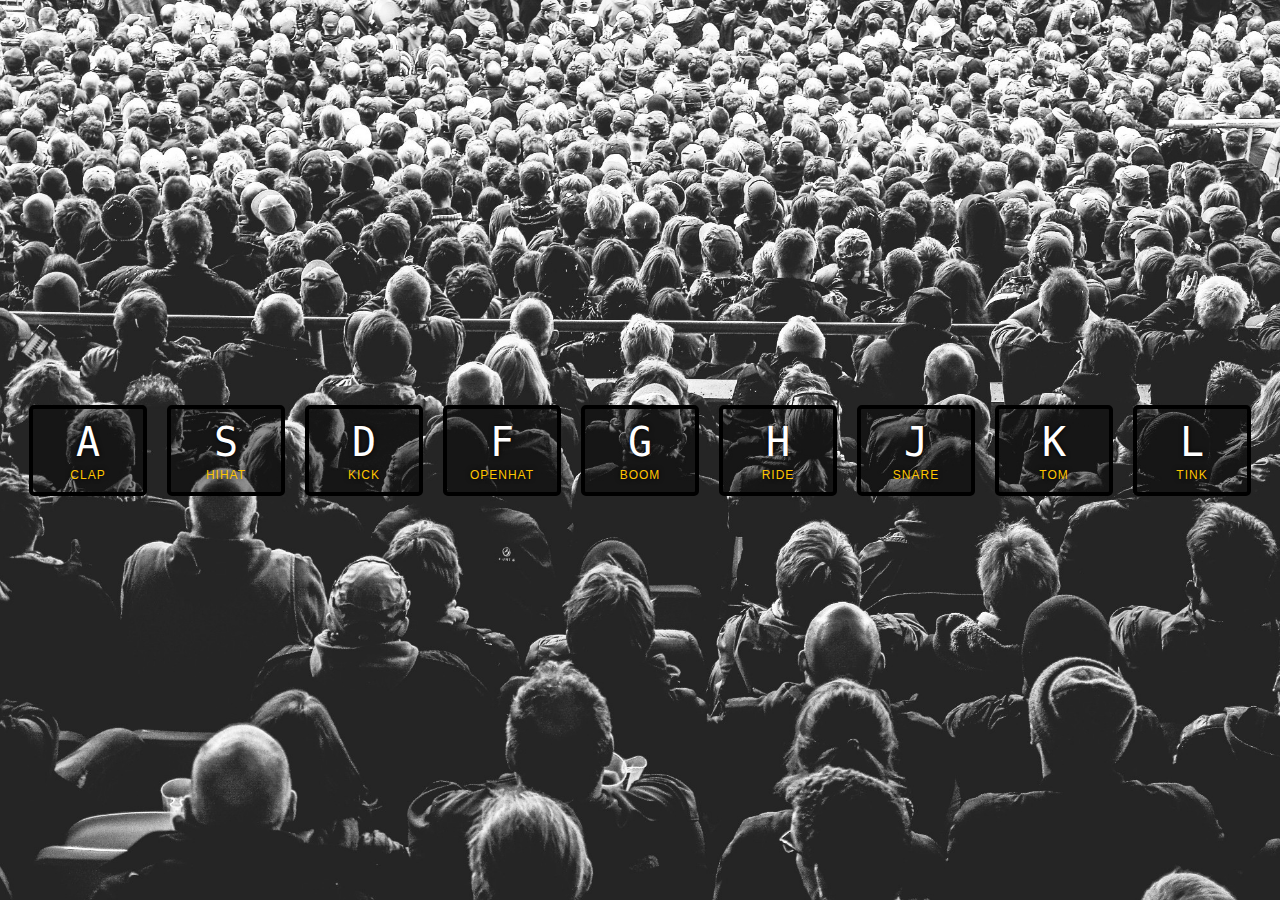
<file: 01 - JavaScript Drum Kit/index.html>
<!DOCTYPE html>
<html lang="en">
<head>
  <meta charset="UTF-8">
  <title>JS Drum Kit</title>
  <link rel="stylesheet" href="style.css">
  <link rel="icon" href="https://fav.farm/🔥" />
</head>
<body>


  <div class="keys">
    <div data-key="65" class="key">
      <kbd>A</kbd>
      <span class="sound">clap</span>
    </div>
    <div data-key="83" class="key">
      <kbd>S</kbd>
      <span class="sound">hihat</span>
    </div>
    <div data-key="68" class="key">
      <kbd>D</kbd>
      <span class="sound">kick</span>
    </div>
    <div data-key="70" class="key">
      <kbd>F</kbd>
      <span class="sound">openhat</span>
    </div>
    <div data-key="71" class="key">
      <kbd>G</kbd>
      <span class="sound">boom</span>
    </div>
    <div data-key="72" class="key">
      <kbd>H</kbd>
      <span class="sound">ride</span>
    </div>
    <div data-key="74" class="key">
      <kbd>J</kbd>
      <span class="sound">snare</span>
    </div>
    <div data-key="75" class="key">
      <kbd>K</kbd>
      <span class="sound">tom</span>
    </div>
    <div data-key="76" class="key">
      <kbd>L</kbd>
      <span class="sound">tink</span>
    </div>
  </div>
  <audio id="hola" data-key="65" src="sounds/clap.wav"></audio>
  <audio data-key="83" src="sounds/hihat.wav"></audio>
  <audio data-key="68" src="sounds/kick.wav"></audio>
  <audio data-key="70" src="sounds/openhat.wav"></audio>
  <audio data-key="71" src="sounds/boom.wav"></audio>
  <audio data-key="72" src="sounds/ride.wav"></audio>
  <audio data-key="74" src="sounds/snare.wav"></audio>
  <audio data-key="75" src="sounds/tom.wav"></audio>
  <audio data-key="76" src="sounds/tink.wav"></audio>

<script>
  document.addEventListener('keydown', function(e){
    const audio = document.querySelector(`audio[data-key="${e.keyCode}"]`);
    const nodeAudio = document.querySelector(`div[data-key="${e.keyCode}"]`);
    if (!audio && !nodeAudio) return;
    audio.play();
    audio.currentTime = 0;
    nodeAudio.setAttribute("class","key playing")
  })
  document.addEventListener('keyup',function(e){
    const nodeAudio = document.querySelector(`div[data-key="${e.keyCode}"]`);
    if (!nodeAudio) return;
    nodeAudio.setAttribute("class","key")
  })
</script>


</body>
</html>
</file>
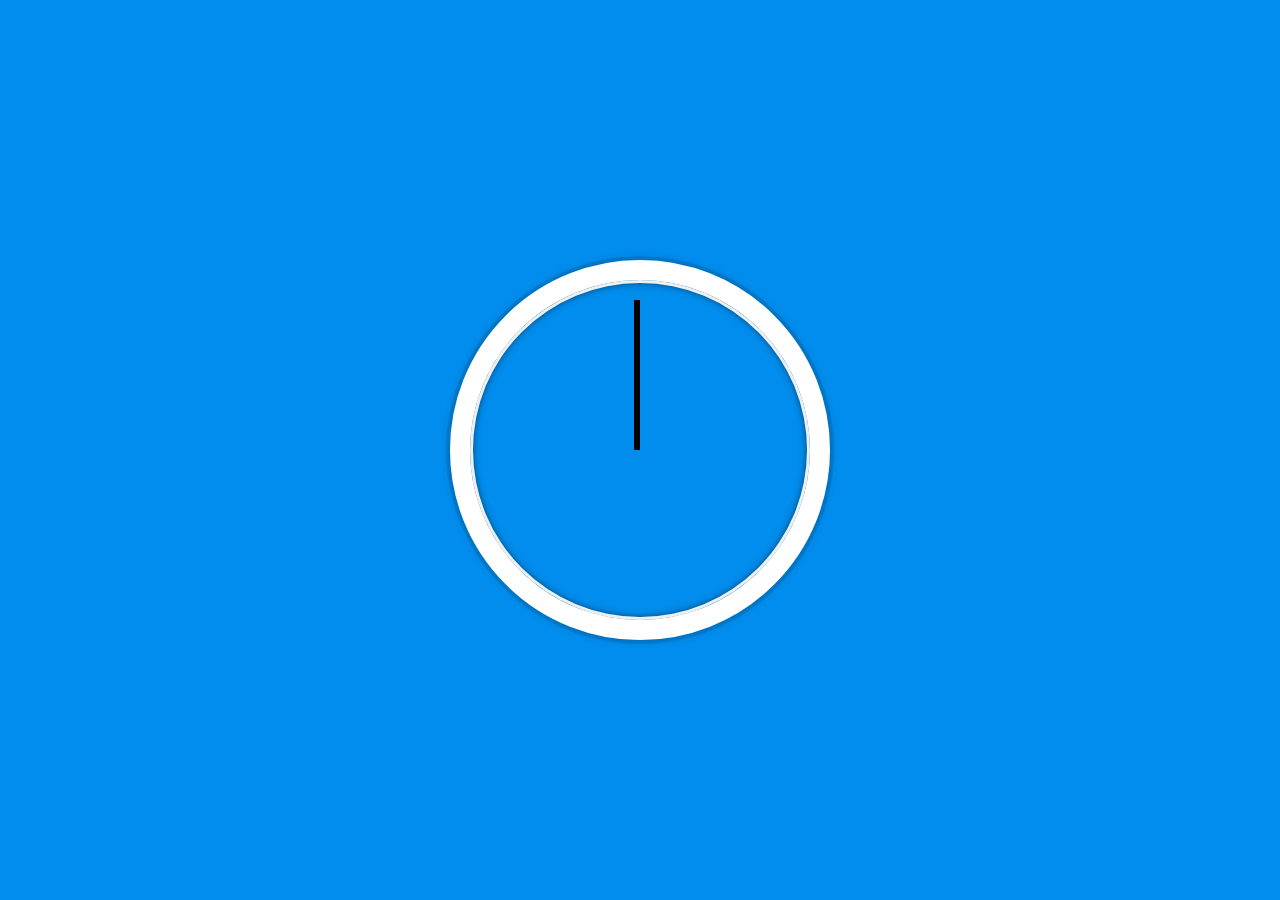
<file: 02 - JS and CSS Clock/index.html>
<!DOCTYPE html>
<html lang="en">
<head>
  <meta charset="UTF-8">
  <title>JS + CSS Clock</title>
  <link rel="icon" href="https://fav.farm/🔥" />
</head>
<body>


    <div class="clock" >
      <div class="clock-face">
        <div class="hand hour-hand"></div>
        <div class="hand min-hand"></div>
        <div class="hand second-hand"></div>
      </div>
    </div>


  <style>
    html {
      background: #018DED url(https://unsplash.it/1500/1000?image=881&blur=5);
      background-size: cover;
      font-family: 'helvetica neue';
      text-align: center;
      font-size: 10px;
    }

    body {
      margin: 0;
      font-size: 2rem;
      display: flex;
      flex: 1;
      min-height: 100vh;
      align-items: center;
    }

    .clock {
      width: 30rem;
      height: 30rem;
      border: 20px solid white;
      border-radius: 50%;
      margin: 50px auto;
      position: relative;
      padding: 2rem;
      box-shadow:
        0 0 0 4px rgba(0,0,0,0.1),
        inset 0 0 0 3px #EFEFEF,
        inset 0 0 10px black,
        0 0 10px rgba(0,0,0,0.2);
    }

    .clock-face {
      position: relative;
      width: 100%;
      height: 100%;
      transform: translateY(-3px); /* account for the height of the clock hands */
      transform: rotate(90deg);

    }
    .hand {
      width:50%;
      /* width: 100%; */
      height: 6px;
      background: black ; 
      /* background: linear-gradient(to right, black 51% ,transparent 51%) ; */
      position: absolute;
      top: 50%;
    }
  </style>

  <script>
    const date= new Date();
    console.log(date.getHours());
    let seconds = date.getSeconds();
    let minutes= date.getMinutes();
    let hours= date.getHours();
    const secondNodo =document.querySelector(".second-hand");
    const minuteNodo =document.querySelector(".hour-hand");
    const hourNodo =document.querySelector(".min-hand");
    if (hours>=12) {
      hours=hours-12
    };
    let iSeconds;
    let iMinutes;
    let iHours;
    const intervalSecond=setInterval(functionSecond,1000);
    function functionSecond(){
      seconds++;
      if (seconds>=60) {
        seconds=0;
        minutes++;
      };
      if (minutes>=60) {
        minutes=0;
        hours++;
      }
      if (hours>=12) {
        hours=0
      }
      iSeconds=seconds*6;
      iMinutes=minutes*6;
      iHours=hours*30;
      hourNodo.setAttribute("style",`transform: rotate(${iSeconds}deg);width: 100%;background: linear-gradient(to right, black 50% ,transparent 50%) ;height: 2px`);
      minuteNodo.setAttribute("style",`transform: rotate(${iMinutes}deg);width: 100%;background: linear-gradient(to right, red 50% ,transparent 50%) ;`);
      secondNodo.setAttribute("style",`transform: rotate(${iHours}deg);width:100%;background: linear-gradient(to right, blue 50% ,transparent 50%) ;`);
    };
  </script>
</body>
</html>
</file>
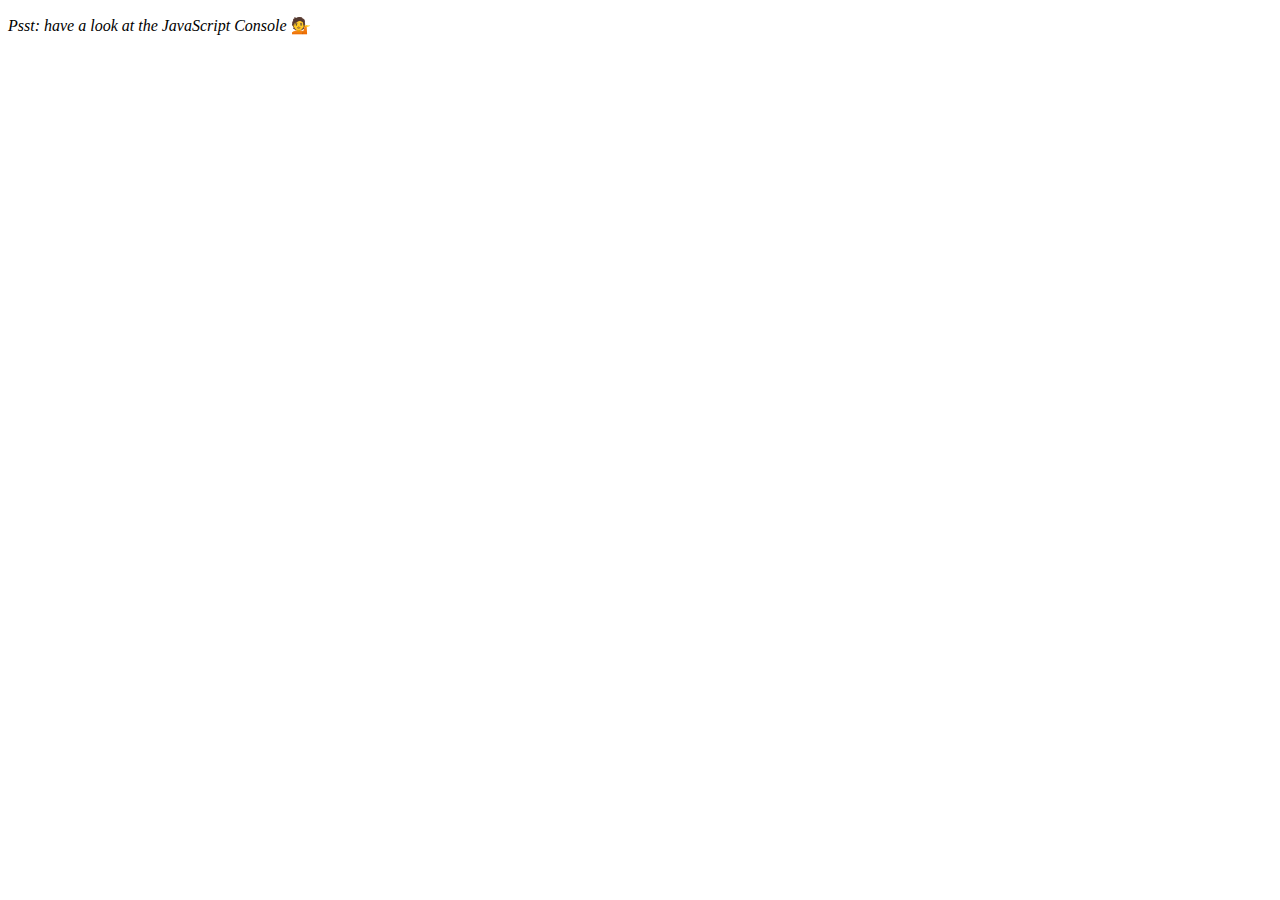
<file: 04 - Array Cardio Day 1/index.html>
<!DOCTYPE html>
<html lang="en">
<head>
  <meta charset="UTF-8">
  <title>Array Cardio 💪</title>
  <link rel="icon" href="https://fav.farm/🔥" />
</head>
<body>
  <p><em>Psst: have a look at the JavaScript Console</em> 💁</p>
  <script>
    const inventors = [
      { first: 'Albert', last: 'Einstein', year: 1879, passed: 1955 },
      { first: 'Isaac', last: 'Newton', year: 1643, passed: 1727 },
      { first: 'Galileo', last: 'Galilei', year: 1564, passed: 1642 },
      { first: 'Marie', last: 'Curie', year: 1867, passed: 1934 },
      { first: 'Johannes', last: 'Kepler', year: 1571, passed: 1630 },
      { first: 'Nicolaus', last: 'Copernicus', year: 1473, passed: 1543 },
      { first: 'Max', last: 'Planck', year: 1858, passed: 1947 },
      { first: 'Katherine', last: 'Blodgett', year: 1898, passed: 1979 },
      { first: 'Ada', last: 'Lovelace', year: 1815, passed: 1852 },
      { first: 'Sarah E.', last: 'Goode', year: 1855, passed: 1905 },
      { first: 'Lise', last: 'Meitner', year: 1878, passed: 1968 },
      { first: 'Hanna', last: 'Hammarström', year: 1829, passed: 1909 }
    ];
    const pasdf =document.querySelector("p")
    console.log(pasdf.outerHTML)

    // 1. Crea un array donde esten filtrados los inventors que nacieron en los años 1500's
    // Pista: Array.prototype.filter()
    console.log(inventors.filter((e)=> e.year>= 1500 && e.year<1600))
    // 2. Crea un array donde solo se muestren los nombres y apellidos de los inventors: ['Albert Einstein', 'Isaac Newton', ...] 
    // Pista: Array.prototype.map()
    console.log(inventors.map((e)=>`${e.first} ${e.last}`))
    // 3. Crea un array donde los inventors estén ordenados por fecha de nacimiento, de más antiguo a más reciente
    // Pista: Array.prototype.sort()
    
    console.log(inventors.sort((a,b)=>b.year-a.year))
    
    // 4. Calcula la suma de todas los años que vivieron todos los inventors.
    // Pista: Array.prototype.reduce()
    const yearSum=inventors.map((e)=>e.year).reduce((acc,itemCurr)=>acc=acc+itemCurr);
    const passedsSum=inventors.map((e)=>e.passed).reduce((acc,itemCurr)=>acc=acc+itemCurr);
    console.log(passedsSum-yearSum);
    // 5. Crea un array donde los inventors estén ordenados por años vividos, de más a menos
    const inventorsCopy=structuredClone(JSON.parse(JSON.stringify(inventors)));
    //JSON.parse(JSON.stringify(inventors))/*es para crear una copia de UN ARREGLO DE profunda sin ninguna referencia de la original*/
    //sstructuredClone(inventors)/*es para crear una copia DE UN OBJETO profunda sin ninguna referencia de la original*/
    inventorsCopy.forEach((e)=>e.lived=e.passed-e.year);   
    console.log(inventorsCopy.sort((a,b)=>b.lived-a.lived));
    // ---


    // 6. Crea un código que mediante querySelector obtenga una lista de textos con los boulevards en París.
    // Crea un array donde solo se muestren los lugares que tiene la palabra 'de' dentro de su nombre.
    // Ese código se deberá ejecutar en la consola de está pagina: https://en.wikipedia.org/wiki/Category:Boulevards_in_Paris
    // Al final deja el código acá, pero coméntalo.
    /*const nodosLi=document.querySelectorAll("#bodyContent li");
    const arrayLi=[].slice.call(nodosLi);
    const arrayText = arrayLi.map((e)=>e.innerText)
    function filterItems(arr, query) {
    return arr.filter((e) => e.toLowerCase().includes(query.toLowerCase()));
    }
    const ResArray=filterItems(arrayText," de ")
    console.log(ResArray)*/
    //---

    // 7. Crea un array de people donde estén ordenados alfabéticamente por apellido.
    const people = [
      'Bernhard, Sandra', 'Bethea, Erin', 'Becker, Carl', 'Bentsen, Lloyd', 'Beckett, Samuel', 'Blake, William', 'Berger, Ric', 'Beddoes, Mick', 'Beethoven, Ludwig',
      'Belloc, Hilaire', 'Begin, Menachem', 'Bellow, Saul', 'Benchley, Robert', 'Blair, Robert', 'Benenson, Peter', 'Benjamin, Walter', 'Berlin, Irving',
      'Benn, Tony', 'Benson, Leana', 'Bent, Silas', 'Berle, Milton', 'Berry, Halle', 'Biko, Steve', 'Beck, Glenn', 'Bergman, Ingmar', 'Black, Elk', 'Berio, Luciano',
      'Berne, Eric', 'Berra, Yogi', 'Berry, Wendell', 'Bevan, Aneurin', 'Ben-Gurion, David', 'Bevel, Ken', 'Biden, Joseph', 'Bennington, Chester', 'Bierce, Ambrose',
      'Billings, Josh', 'Birrell, Augustine', 'Blair, Tony', 'Beecher, Henry', 'Biondo, Frank'
    ];
    // Función para separar el apellido y el nombre y ordenar alfabéticamente por apellido
    people.sort((a, b)=>{
      const aLastName = a.split(', ')[1];
      const bLastName = b.split(', ')[1];
      return aLastName.localeCompare(bLastName);
    });
    console.log(people);
    // 8. Muestra la cantidad de repiticiones que existen por cada item en el array.
    // Ejemplo: car: 5
    // Ejemplo: truck: 3
    const data = ['car', 'car', 'truck', 'truck', 'bike', 'walk', 'car', 'van', 'bike', 'walk', 'car', 'van', 'car', 'truck' ];
    //new set data no pude tenerelemento repetidos
    const dataDuplicateNoRepit = new Set(data);
    //convierto de tipo set a array
    const arrDataDuplicateNoRepit = Array.from(dataDuplicateNoRepit);
    arrDataDuplicateNoRepit.forEach((e) => {
    const carArr = data.filter(a => a === e);
    console.log(`${e}: ${carArr.length}`);
    });
  </script>
</body>
</html>
</file>
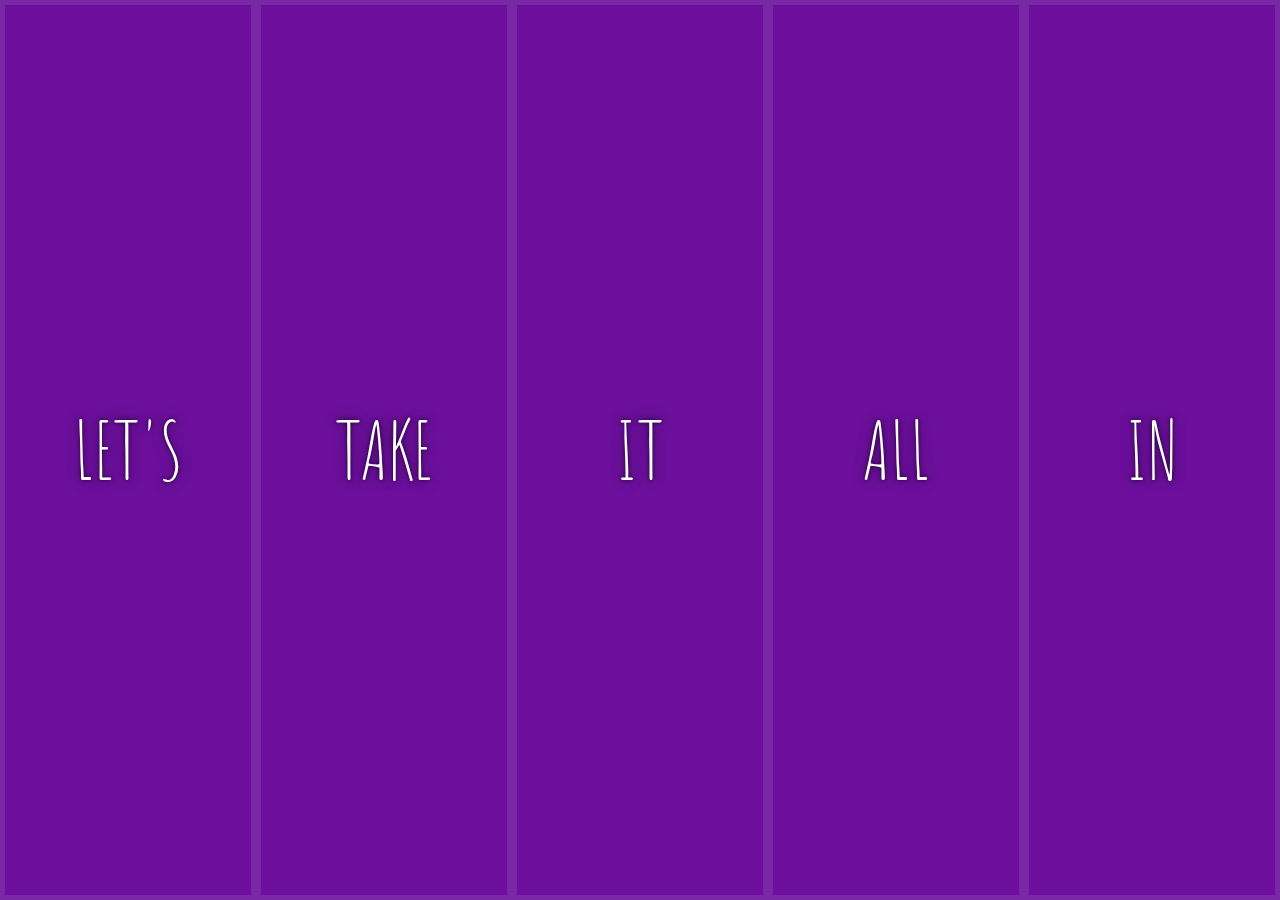
<file: 05-FlexPanelGallery/index.html>
<!DOCTYPE html>
<html lang="en">

<head>
  <meta charset="UTF-8">
  <title>Flex Panels 💪</title>
  <link href='https://fonts.googleapis.com/css?family=Amatic+SC' rel='stylesheet' type='text/css'>
  <link rel="icon" href="https://fav.farm/✅" />
</head>

<body>
  <style>
    html {
      box-sizing: border-box;
      background: #ffc600;
      font-family: 'helvetica neue';
      font-size: 20px;
      font-weight: 200;
    }

    body {
      margin: 0;
    }

    *,
    *:before,
    *:after {
      box-sizing: inherit;
    }

    .panels {
      min-height: 100vh;
      overflow: hidden;
      display: flex;
    }

    .panel {
      background: #6B0F9C;
      box-shadow: inset 0 0 0 5px rgba(255, 255, 255, 0.1);
      color: white;
      text-align: center;
      align-items: center;
      /* Safari transitionend event.propertyName === flex */
      /* Chrome + FF transitionend event.propertyName === flex-grow */
      transition:
        font-size 0.7s cubic-bezier(0.61, -0.19, 0.7, -0.11),
        flex 0.7s cubic-bezier(0.61, -0.19, 0.7, -0.11),
        background 0.2s;
      font-size: 20px;
      background-size: cover;
      background-position: center;
      flex: 1;
      justify-content: center;
      display: flex;
      flex-direction: column;
    }

    .panel1 {
      background-image: url(https://source.unsplash.com/gYl-UtwNg_I/1500x1500);
    }

    .panel2 {
      background-image: url(https://source.unsplash.com/rFKUFzjPYiQ/1500x1500);
    }

    .panel3 {
      background-image: url(https://images.unsplash.com/photo-1465188162913-8fb5709d6d57?ixlib=rb-0.3.5&q=80&fm=jpg&crop=faces&cs=tinysrgb&w=1500&h=1500&fit=crop&s=967e8a713a4e395260793fc8c802901d);
    }

    .panel4 {
      background-image: url(https://source.unsplash.com/ITjiVXcwVng/1500x1500);
    }

    .panel5 {
      background-image: url(https://source.unsplash.com/3MNzGlQM7qs/1500x1500);
    }

    /* Flex Items */
    .panel>* {
      margin: 0;
      width: 100%;
      transition: transform 0.5s;
      flex: 1 0 auto;
      display: flex;
      justify-content: center;
      align-items: center;
    }

    .panel>*:first-child {
      transform: translateY(-100%);
    }

    .panel.open-active>*:first-child {
      transform: translateY(0);
    }

    .panel>*:last-child {
      transform: translateY(100%);
    }

    .panel.open-active>*:last-child {
      transform: translateY(0);
    }

    .panel p {
      text-transform: uppercase;
      font-family: 'Amatic SC', cursive;
      text-shadow: 0 0 4px rgba(0, 0, 0, 0.72), 0 0 14px rgba(0, 0, 0, 0.45);
      font-size: 2em;
    }

    .panel p:nth-child(2) {
      font-size: 4em;
    }

    .panel.open {
      flex: 5;
      font-size: 40px;
    }

    @media only screen and (max-width: 600px) {
      .panel p {
        font-size: 1em;
      }
    }
  </style>


  <div class="panels">
    <div class="panel panel1">
      <p>Hey</p>
      <p>Let's</p>
      <p>Dance</p>
    </div>
    <div class="panel panel2">
      <p>Give</p>
      <p>Take</p>
      <p>Receive</p>
    </div>
    <div class="panel panel3">
      <p>Experience</p>
      <p>It</p>
      <p>Today</p>
    </div>
    <div class="panel panel4">
      <p>Give</p>
      <p>All</p>
      <p>You can</p>
    </div>
    <div class="panel panel5">
      <p>Life</p>
      <p>In</p>
      <p>Motion</p>
    </div>
  </div>

  <script>
    const allPanels = document.querySelectorAll(".panel");
    allPanels.forEach((panel) => {
      panel.addEventListener("click", eventClick);
      panel.addEventListener("transitionend", eventTrans);
      function eventClick() {
        panel.classList.toggle("open")
      };
      function eventTrans(e) {
        if (e.propertyName==='flex-grow') {
          panel.classList.toggle("open-active")
        }
      };
    });
  </script>

</body>

</html>
</file>
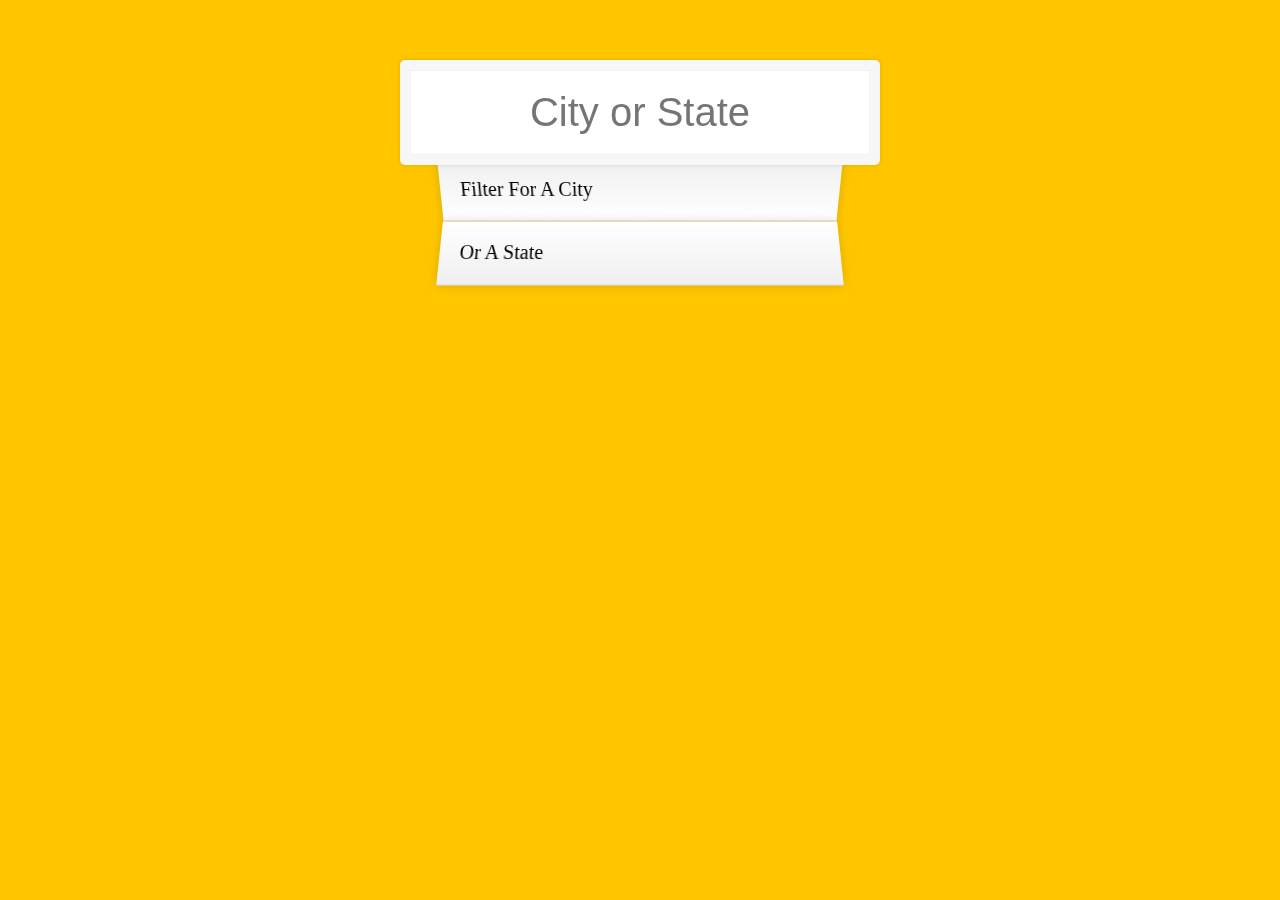
<file: 06-TypeAhead/index.html>
<!DOCTYPE html>
<html lang="en">

<head>
  <meta charset="UTF-8">
  <title>Type Ahead 👀</title>
  <link rel="stylesheet" href="style.css">
  <link rel="icon" href="https://fav.farm/✅" />
</head>

<body>

  <form class="search-form">
    <input type="text" class="search" placeholder="City or State">
    <ul class="suggestions">
      <li>Filter for a city</li>
      <li>or a state</li>
    </ul>
  </form>


  <script>
    let arrCitysAll = []
    fetch(`https://gist.githubusercontent.com/Miserlou/c5cd8364bf9b2420bb29/raw/2bf258763cdddd704f8ffd3ea9a3e81d25e2c6f6/cities.json`)
      .then((res) => res.json())
      .then((response) => {
        arrCitysAllFromApi = response
      })
    const unorderedList = document.querySelector('.suggestions');
    document.querySelector('input').addEventListener('keyup', function (e) {
      const inputValue = e.currentTarget.value.toLowerCase();
      const arrCitysAll = arrCitysAllFromApi.filter(({ city, state }) => {
        return city.toLowerCase().includes(inputValue) || state.toLowerCase().includes(inputValue);
      });
      let arrSearchShow = '';
      arrCitysAll.forEach(({ city, state, population }) => {
        const highlight = `<span class="hl">${inputValue}</span>`
        arrSearchShow +=
          `<li>
              <span class="name">${city.replace(new RegExp(inputValue, 'gi'), highlight)} ${state.replace(new RegExp(inputValue, 'gi'), highlight)}</span>
              <span class="population">${population}</span>
            </li>`
      });
      unorderedList.innerHTML = arrSearchShow
    })

  </script>
</body>

</html>
</file>
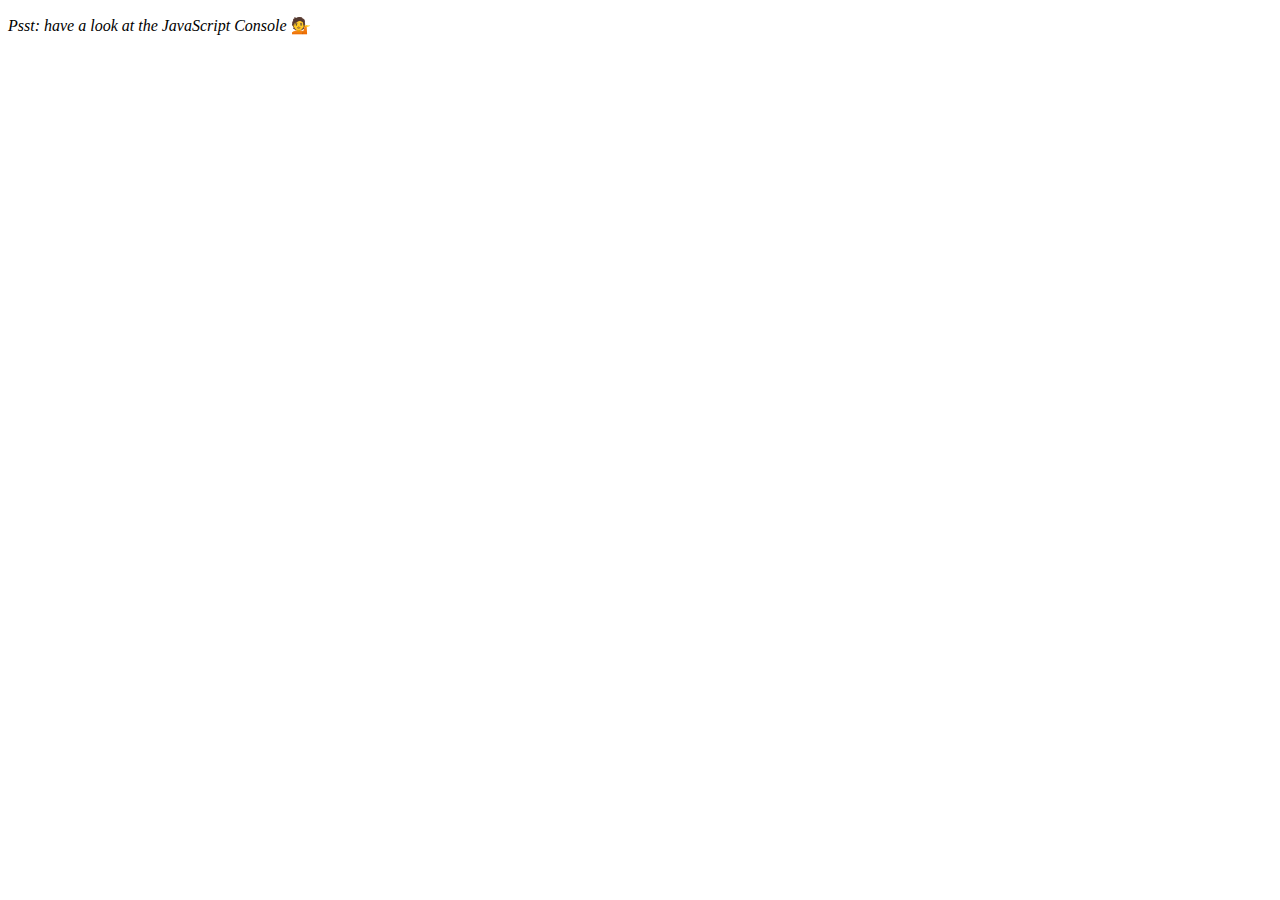
<file: 07-ArrayCardioDay2/index.html>
<!DOCTYPE html>
<html lang="en">

<head>
  <meta charset="UTF-8" />
  <title>Array Cardio 💪💪</title>
  <link rel="icon" href="https://fav.farm/🔥" />
</head>

<body>
  <p><em>Psst: have a look at the JavaScript Console</em> 💁</p>
  <script>
    // ## Array Cardio Day 2

    const people = [
      { name: "Wes", year: 1988 },
      { name: "Kait", year: 1986 },
      { name: "Irv", year: 1970 },
      { name: "Lux", year: 2015 },
    ];

    // 1. Es verdad o no si hay una persona mayor o igual a 19 años?
    // Pista: Array.prototype.some()/* RETORNA TRUE O FALSE PARA VERIFICAR SI AL MENOS UN ELEMENTO CUMPLE*/
    console.log(people.some(({ year }) => new Date().getFullYear() - year > 19))
    // 2. Es verdad o no si todo son mayores o iguales a 19 años?
    // Pista: Array.prototype.every()/* RETORNA TRUE O FALSE PARA VERIFICAR SI TODOS LOS ELEMENTOS CUMPLEN*/
    console.log(people.every(({ year }) => new Date().getFullYear() - year > 19))
    const comments = [
      { text: "Love this!", id: 523423 },
      { text: "Super good", id: 823423 },
      { text: "You are the best", id: 2039842 },
      { text: "Ramen is my fav food ever", id: 123523 },
      { text: "Nice Nice Nice!", id: 542328 },
    ];
    // 3. Muestra el comment que tenga el ID = 823423
    // Pista: Array.prototype.find()/*FIND RETORNA EL ELEMENTO DEL ARRAY*/
    console.log(comments.find(({ id, text }) => id === 823423).text)
    // 4: Encuentra el comment que tenga el ID = 823423 y elimina ese comentario (no usar filter)
    // Pista: Array.prototype.findIndex()
    // Pista: Array.prototype.splice()
    const commentIndex = comments.findIndex(comment => comment.id === 823423);
    comments.splice(commentIndex,1)
    console.log(comments);

  </script>
</body>

</html>
</file>
<file: 01 - JavaScript Drum Kit/style.css>
html {
  font-size: 10px;
  background: url('./background.jpg') bottom center;
  background-size: cover;
}

body,html {
  margin: 0;
  padding: 0;
  font-family: sans-serif;
}
.keys {
  display: flex;
  flex: 1;
  min-height: 100vh;
  align-items: center;
  justify-content: center;
}

.key {
  border: .4rem solid black;
  border-radius: .5rem;
  margin: 1rem;
  font-size: 1.5rem;
  padding: 1rem .5rem;
  transition: all .07s ease;
  width: 10rem;
  text-align: center;
  color: white;
  background: rgba(0,0,0,0.4);
  text-shadow: 0 0 .5rem black;
}

.playing {
  transform: scale(1.1);
  border-color: #ffc600;
  box-shadow: 0 0 1rem #ffc600;
}

kbd {
  display: block;
  font-size: 4rem;
}

.sound {
  font-size: 1.2rem;
  text-transform: uppercase;
  letter-spacing: .1rem;
  color: #ffc600;
}
</file>
<file: 06-TypeAhead/style.css>
html {
  box-sizing: border-box;
  background: #ffc600;
  font-family: 'helvetica neue';
  font-size: 20px;
  font-weight: 200;
}

*, *:before, *:after {
  box-sizing: inherit;
}

input {
  width: 100%;
  padding: 20px;
}

.search-form {
  max-width: 400px;
  margin: 50px auto;
}

input.search {
  margin: 0;
  text-align: center;
  outline: 0;
  border: 10px solid #F7F7F7;
  width: 120%;
  left: -10%;
  position: relative;
  top: 10px;
  z-index: 2;
  border-radius: 5px;
  font-size: 40px;
  box-shadow: 0 0 5px rgba(0, 0, 0, 0.12), inset 0 0 2px rgba(0, 0, 0, 0.19);
}

.suggestions {
  margin: 0;
  padding: 0;
  position: relative;
  /*perspective: 20px;*/
}

.suggestions li {
  background: white;
  list-style: none;
  border-bottom: 1px solid #D8D8D8;
  box-shadow: 0 0 10px rgba(0, 0, 0, 0.14);
  margin: 0;
  padding: 20px;
  transition: background 0.2s;
  display: flex;
  justify-content: space-between;
  text-transform: capitalize;
}

.suggestions li:nth-child(even) {
  transform: perspective(100px) rotateX(3deg) translateY(2px) scale(1.001);
  background: linear-gradient(to bottom,  #ffffff 0%,#EFEFEF 100%);
}

.suggestions li:nth-child(odd) {
  transform: perspective(100px) rotateX(-3deg) translateY(3px);
  background: linear-gradient(to top,  #ffffff 0%,#EFEFEF 100%);
}

span.population {
  font-size: 15px;
}

.hl {
  background: #ffc600;
}
</file>
